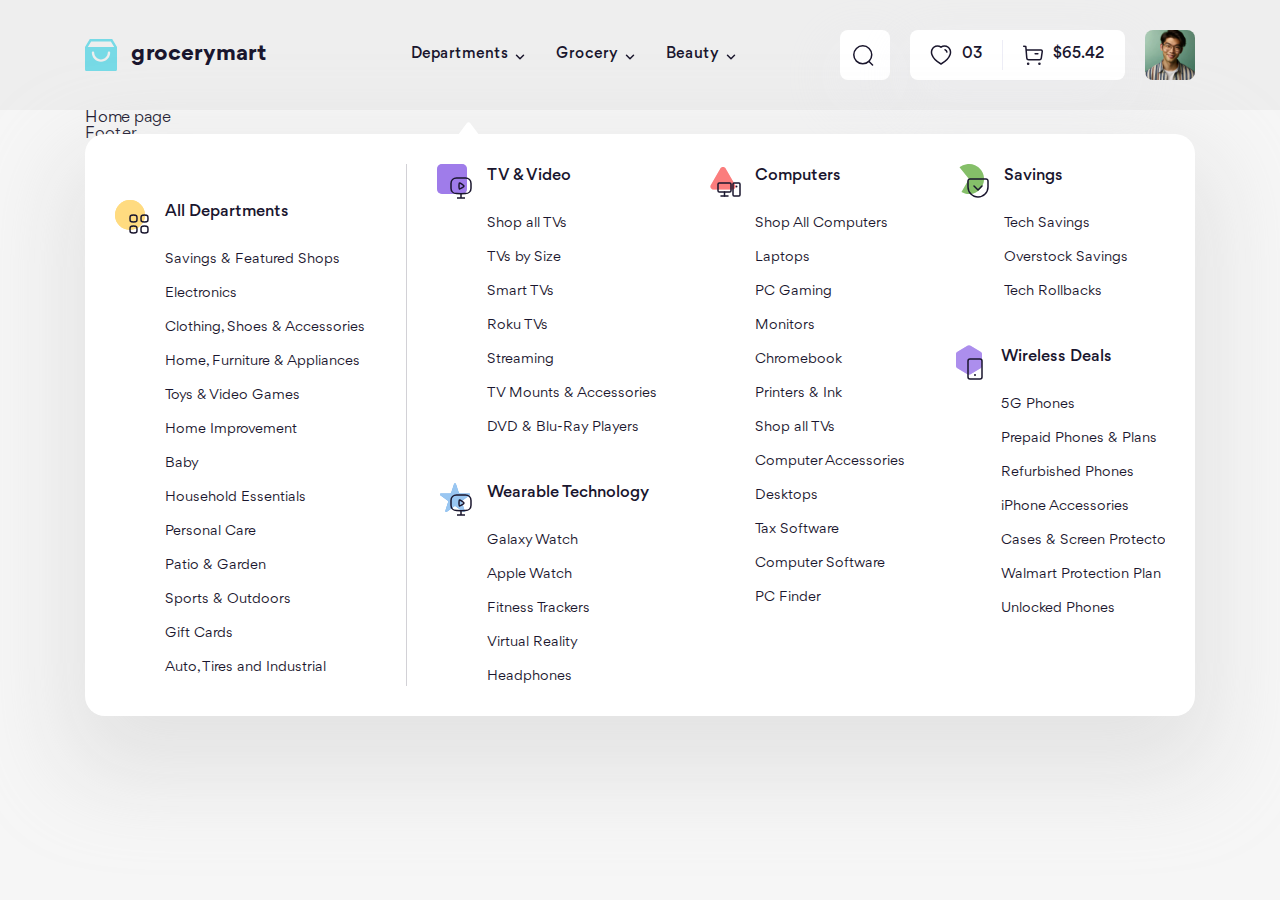
<file: index.html>
<!DOCTYPE html>
<html lang="en">
  <head>
    <meta charset="UTF-8" />
    <meta name="viewport" content="width=device-width, initial-scale=1.0" />
    <title>Grocery Mart</title>
    <!-- favicon -->
    <link
      rel="icon"
      type="image/png"
      href="./assets/favicon/favicon-96x96.png"
      sizes="96x96"
    />
    <link rel="icon" type="image/svg+xml" href="./assets/favicon/favicon.svg" />
    <link rel="shortcut icon" href="./assets/favicon/favicon.ico" />
    <link
      rel="apple-touch-icon"
      sizes="180x180"
      href="./assets/favicon/apple-touch-icon.png"
    />
    <meta name="apple-mobile-web-app-title" content="MyWebSite" />
    <link rel="manifest" href="./assets/favicon/site.webmanifest" />

    <!-- fonts -->
    <link rel="stylesheet" href="./assets/fonts/stylesheet.css" />

    <!-- styles -->
    <link rel="stylesheet" href="./assets/css/main.css" />

    <!-- Scripts -->
    <script src="./assets/js/scripts.js"></script>
  </head>

  <body>
    <!-- Header -->
    <header id="header" class="header"></header>
    <script>
      load("#header", "./templates/header.html");
    </script>
    <div class="container">
      <!-- Main1 -->
      <h1>Home page</h1>

      <!-- Footer -->
      <footer id="footer"></footer>
      <script>
        load("#footer", "./templates/footer.html");
      </script>
    </div>
  </body>
</html>
</file>
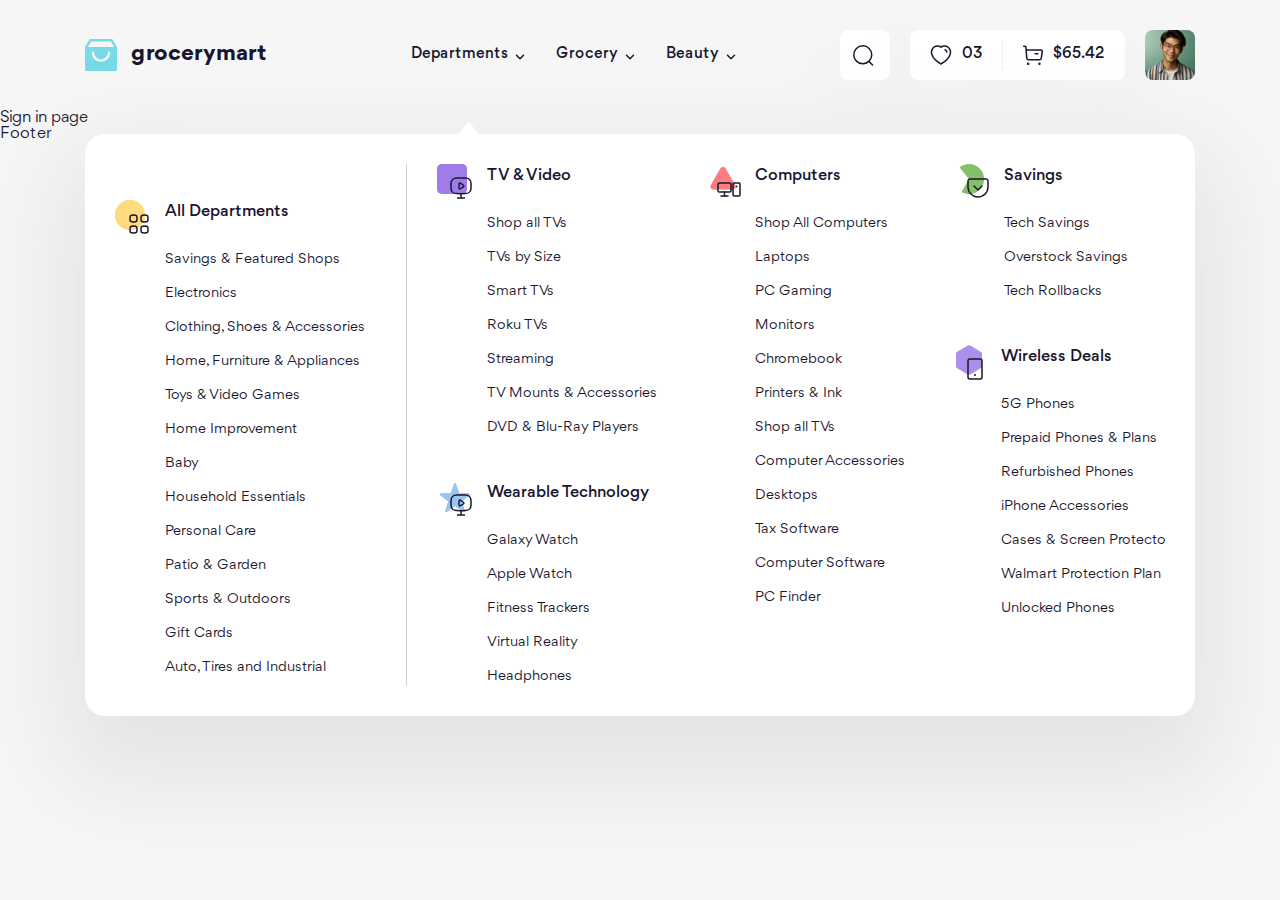
<file: sign-in.html>
<!DOCTYPE html>
<html lang="en">
  <head>
    <meta charset="UTF-8" />
    <meta name="viewport" content="width=device-width, initial-scale=1.0" />
    <title>Sign in | Grocery Mart</title>
    <!-- favicon -->
    <link
      rel="icon"
      type="image/png"
      href="./assets/favicon/favicon-96x96.png"
      sizes="96x96"
    />
    <link rel="icon" type="image/svg+xml" href="./assets/favicon/favicon.svg" />
    <link rel="shortcut icon" href="./assets/favicon/favicon.ico" />
    <link
      rel="apple-touch-icon"
      sizes="180x180"
      href="./assets/favicon/apple-touch-icon.png"
    />
    <meta name="apple-mobile-web-app-title" content="MyWebSite" />
    <link rel="manifest" href="./assets/favicon/site.webmanifest" />

    <!-- fonts -->
    <link rel="stylesheet" href="./assets/fonts/stylesheet.css" />

    <!-- styles -->

    <link rel="stylesheet" href="./assets/css/main.css">

    <!-- Scripts -->
    <script src="./assets/js/scripts.js"></script>
  </head>
  <body>
    <!-- Header -->
    <header id="header"></header>
    <script>
      load("#header", "./templates/header.html");
    </script>
  <!-- Main1 -->
    <h1>Sign in page</h1>
    
    <!-- Footer -->
    <footer id="footer"></footer>
    <script>
      load("#footer", "./templates/footer.html");
    </script>

  </body>
</html>
</file>
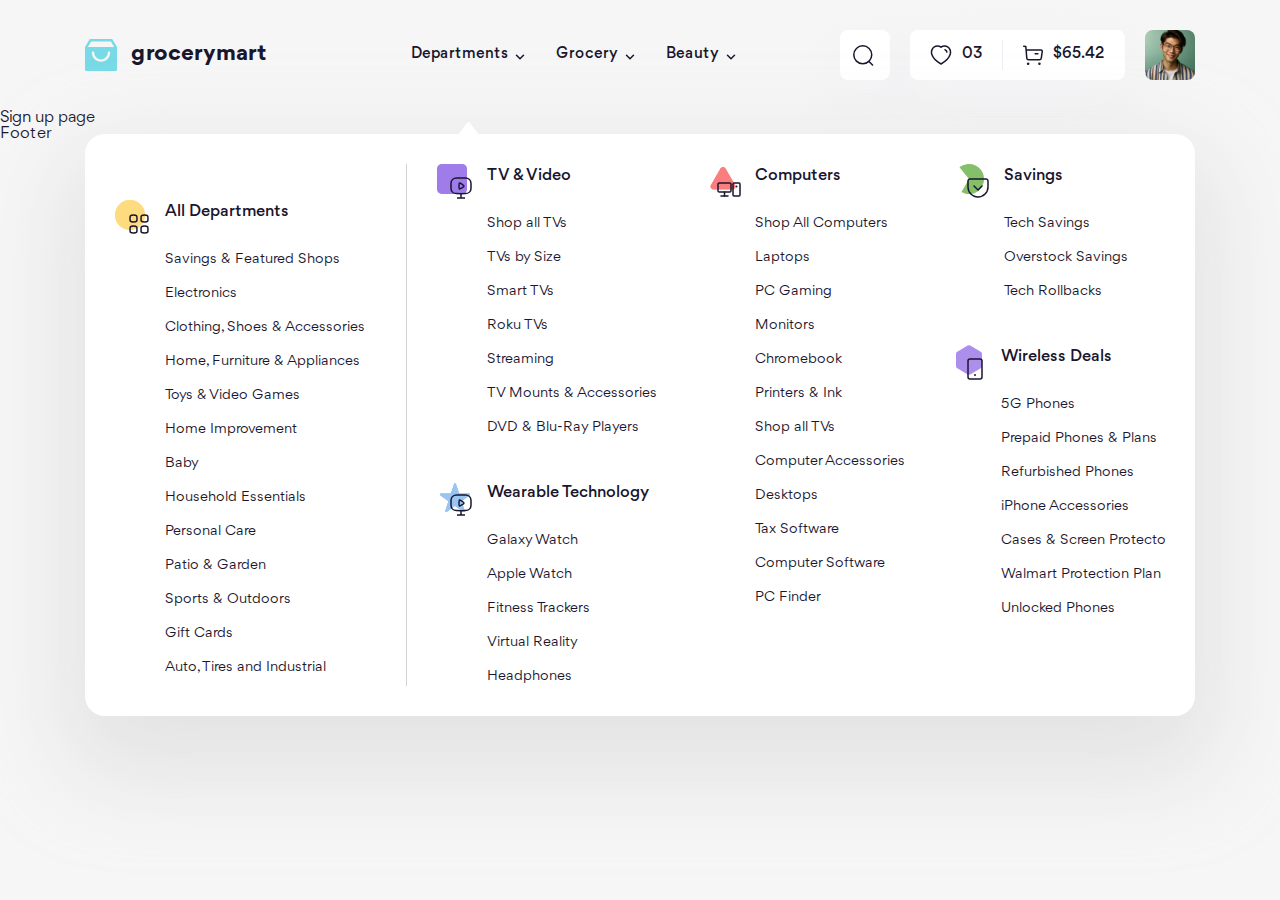
<file: sign-up.html>
<!DOCTYPE html>
<html lang="en">
  <head>
    <meta charset="UTF-8" />
    <meta name="viewport" content="width=device-width, initial-scale=1.0" />
    <title>Sign up | Grocery Mart</title>
    <!-- favicon -->
    <link
      rel="icon"
      type="image/png"
      href="./assets/favicon/favicon-96x96.png"
      sizes="96x96"
    />
    <link rel="icon" type="image/svg+xml" href="./assets/favicon/favicon.svg" />
    <link rel="shortcut icon" href="./assets/favicon/favicon.ico" />
    <link
      rel="apple-touch-icon"
      sizes="180x180"
      href="./assets/favicon/apple-touch-icon.png"
    />
    <meta name="apple-mobile-web-app-title" content="MyWebSite" />
    <link rel="manifest" href="./assets/favicon/site.webmanifest" />

    <!-- fonts -->
    <link rel="stylesheet" href="./assets/fonts/stylesheet.css" />

    <!-- styles -->

    <link rel="stylesheet" href="./assets/css/main.css">

    <!-- Scripts -->
    <script src="./assets/js/scripts.js"></script>
  </head>
  <body>
    <!-- Header -->
    <header id="header"></header>
    <script>
      load("#header", "./templates/header.html");
    </script>
  <!-- Main1 -->
    <h1>Sign up page</h1>
    
    <!-- Footer -->
    <footer id="footer"></footer>
    <script>
      load("#footer", "./templates/footer.html");
    </script>

  </body>
</html>
</file>
<file: assets/fonts/stylesheet.css>
@font-face {
    font-family: 'Gordita';
    src: url('Gordita-Black.woff2') format('woff2'),
        url('Gordita-Black.woff') format('woff');
    font-weight: 900;
    font-style: normal;
    font-display: swap;
}

@font-face {
    font-family: 'Gordita';
    src: url('Gordita-LightItalic.woff2') format('woff2'),
        url('Gordita-LightItalic.woff') format('woff');
    font-weight: 300;
    font-style: italic;
    font-display: swap;
}

@font-face {
    font-family: 'Gordita';
    src: url('Gordita-Bold.woff2') format('woff2'),
        url('Gordita-Bold.woff') format('woff');
    font-weight: bold;
    font-style: normal;
    font-display: swap;
}

@font-face {
    font-family: 'Gordita';
    src: url('Gordita-Light.woff2') format('woff2'),
        url('Gordita-Light.woff') format('woff');
    font-weight: 300;
    font-style: normal;
    font-display: swap;
}

@font-face {
    font-family: 'Gordita';
    src: url('Gordita-BlackItalic.woff2') format('woff2'),
        url('Gordita-BlackItalic.woff') format('woff');
    font-weight: 900;
    font-style: italic;
    font-display: swap;
}

@font-face {
    font-family: 'Gordita';
    src: url('Gordita-BoldItalic.woff2') format('woff2'),
        url('Gordita-BoldItalic.woff') format('woff');
    font-weight: bold;
    font-style: italic;
    font-display: swap;
}

@font-face {
    font-family: 'Gordita';
    src: url('Gordita-Medium.woff2') format('woff2'),
        url('Gordita-Medium.woff') format('woff');
    font-weight: 500;
    font-style: normal;
    font-display: swap;
}

@font-face {
    font-family: 'Gordita';
    src: url('Gordita-Italic.woff2') format('woff2'),
        url('Gordita-Italic.woff') format('woff');
    font-weight: normal;
    font-style: italic;
    font-display: swap;
}

@font-face {
    font-family: 'Gordita';
    src: url('Gordita-Regular.woff2') format('woff2'),
        url('Gordita-Regular.woff') format('woff');
    font-weight: normal;
    font-style: normal;
    font-display: swap;
}

@font-face {
    font-family: 'Gordita';
    src: url('Gordita-MediumItalic.woff2') format('woff2'),
        url('Gordita-MediumItalic.woff') format('woff');
    font-weight: 500;
    font-style: italic;
    font-display: swap;
}
</file>
<file: assets/css/main.css>
/* http://meyerweb.com/eric/tools/css/reset/ 
   v2.0 | 20110126
   License: none (public domain)
*/
html,
body,
div,
span,
applet,
object,
iframe,
h1,
h2,
h3,
h4,
h5,
h6,
p,
blockquote,
pre,
a,
abbr,
acronym,
address,
big,
cite,
code,
del,
dfn,
em,
img,
ins,
kbd,
q,
s,
samp,
small,
strike,
strong,
sub,
sup,
tt,
var,
b,
u,
i,
center,
dl,
dt,
dd,
ol,
ul,
li,
fieldset,
form,
label,
legend,
table,
caption,
tbody,
tfoot,
thead,
tr,
th,
td,
article,
aside,
canvas,
details,
embed,
figure,
figcaption,
footer,
header,
hgroup,
menu,
nav,
output,
ruby,
section,
summary,
time,
mark,
audio,
video {
  margin: 0;
  padding: 0;
  border: 0;
  font-size: 100%;
  font: inherit;
  vertical-align: baseline;
}

/* HTML5 display-role reset for older browsers */
article,
aside,
details,
figcaption,
figure,
footer,
header,
hgroup,
menu,
nav,
section {
  display: block;
}

body {
  line-height: 1;
}

ol,
ul {
  list-style: none;
}

blockquote,
q {
  quotes: none;
}

blockquote:before,
blockquote:after,
q:before,
q:after {
  content: "";
  content: none;
}

table {
  border-collapse: collapse;
  border-spacing: 0;
}

*,
::before,
::after {
  box-sizing: border-box;
}

html {
  font-size: 62.5%;
}

body {
  font-size: 1.6rem;
  font-family: Gordita, sans-serif;
  color: var(--text-color);
  background: var(--body-bg);
}

a {
  color: inherit;
  text-decoration: none;
}

button {
  border: none;
  outline: none;
  background: transparent;
}

button,
input,
textarea,
select {
  font-family: inherit;
  color: inherit;
}

.icon {
  filter: var(--icon-color);
}

.row > *, .container-fluid, .container {
  padding-left: calc(var(--grid-gutter-x) * 0.5);
  padding-right: calc(var(--grid-gutter-x) * 0.5);
}

.container-fluid, .container {
  --grid-gutter-x: 30px;
  --grid-gutter-y: 0;
  width: 100%;
  margin-left: auto;
  margin-right: auto;
}

.row {
  display: flex;
  flex-wrap: wrap;
  margin-top: calc(var(--grid-gutter-y) * -1);
  margin-left: calc(var(--grid-gutter-x) * 0.5 * -1);
  margin-right: calc(var(--grid-gutter-x) * 0.5 * -1);
}
.row > * {
  margin-top: var(--grid-gutter-y);
}

.col {
  flex: 1 0;
}

.row-cols-1 > * {
  flex: 0 0 auto;
  width: 100%;
}

.row-cols-2 > * {
  flex: 0 0 auto;
  width: 50%;
}

.row-cols-3 > * {
  flex: 0 0 auto;
  width: 33.3333333333%;
}

.row-cols-4 > * {
  flex: 0 0 auto;
  width: 25%;
}

.row-cols-5 > * {
  flex: 0 0 auto;
  width: 20%;
}

.row-cols-6 > * {
  flex: 0 0 auto;
  width: 16.6666666667%;
}

.col-1 {
  flex: 0 0 auto;
  width: 8.3333333333%;
}

.col-2 {
  flex: 0 0 auto;
  width: 16.6666666667%;
}

.col-3 {
  flex: 0 0 auto;
  width: 25%;
}

.col-4 {
  flex: 0 0 auto;
  width: 33.3333333333%;
}

.col-5 {
  flex: 0 0 auto;
  width: 41.6666666667%;
}

.col-6 {
  flex: 0 0 auto;
  width: 50%;
}

.col-7 {
  flex: 0 0 auto;
  width: 58.3333333333%;
}

.col-8 {
  flex: 0 0 auto;
  width: 66.6666666667%;
}

.col-9 {
  flex: 0 0 auto;
  width: 75%;
}

.col-10 {
  flex: 0 0 auto;
  width: 83.3333333333%;
}

.col-11 {
  flex: 0 0 auto;
  width: 91.6666666667%;
}

.col-12 {
  flex: 0 0 auto;
  width: 100%;
}

.offset-0 {
  margin-left: 0;
}

.offset-1 {
  margin-left: 8.3333333333%;
}

.offset-2 {
  margin-left: 16.6666666667%;
}

.offset-3 {
  margin-left: 25%;
}

.offset-4 {
  margin-left: 33.3333333333%;
}

.offset-5 {
  margin-left: 41.6666666667%;
}

.offset-6 {
  margin-left: 50%;
}

.offset-7 {
  margin-left: 58.3333333333%;
}

.offset-8 {
  margin-left: 66.6666666667%;
}

.offset-9 {
  margin-left: 75%;
}

.offset-10 {
  margin-left: 83.3333333333%;
}

.offset-11 {
  margin-left: 91.6666666667%;
}

.g-0,
.gx-0 {
  --grid-gutter-x: 0px;
}

.g-0,
.gy-0 {
  --grid-gutter-y: 0px;
}

.g-1,
.gx-1 {
  --grid-gutter-x: 7.5px;
}

.g-1,
.gy-1 {
  --grid-gutter-y: 7.5px;
}

.g-2,
.gx-2 {
  --grid-gutter-x: 15px;
}

.g-2,
.gy-2 {
  --grid-gutter-y: 15px;
}

.g-3,
.gx-3 {
  --grid-gutter-x: 30px;
}

.g-3,
.gy-3 {
  --grid-gutter-y: 30px;
}

.g-4,
.gx-4 {
  --grid-gutter-x: 45px;
}

.g-4,
.gy-4 {
  --grid-gutter-y: 45px;
}

.g-5,
.gx-5 {
  --grid-gutter-x: 90px;
}

.g-5,
.gy-5 {
  --grid-gutter-y: 90px;
}

@media (min-width: 576px) {
  .container {
    max-width: 540px;
  }
  .row-cols-sm-1 > * {
    flex: 0 0 auto;
    width: 100%;
  }
  .row-cols-sm-2 > * {
    flex: 0 0 auto;
    width: 50%;
  }
  .row-cols-sm-3 > * {
    flex: 0 0 auto;
    width: 33.3333333333%;
  }
  .row-cols-sm-4 > * {
    flex: 0 0 auto;
    width: 25%;
  }
  .row-cols-sm-5 > * {
    flex: 0 0 auto;
    width: 20%;
  }
  .row-cols-sm-6 > * {
    flex: 0 0 auto;
    width: 16.6666666667%;
  }
  .col-sm-1 {
    flex: 0 0 auto;
    width: 8.3333333333%;
  }
  .col-sm-2 {
    flex: 0 0 auto;
    width: 16.6666666667%;
  }
  .col-sm-3 {
    flex: 0 0 auto;
    width: 25%;
  }
  .col-sm-4 {
    flex: 0 0 auto;
    width: 33.3333333333%;
  }
  .col-sm-5 {
    flex: 0 0 auto;
    width: 41.6666666667%;
  }
  .col-sm-6 {
    flex: 0 0 auto;
    width: 50%;
  }
  .col-sm-7 {
    flex: 0 0 auto;
    width: 58.3333333333%;
  }
  .col-sm-8 {
    flex: 0 0 auto;
    width: 66.6666666667%;
  }
  .col-sm-9 {
    flex: 0 0 auto;
    width: 75%;
  }
  .col-sm-10 {
    flex: 0 0 auto;
    width: 83.3333333333%;
  }
  .col-sm-11 {
    flex: 0 0 auto;
    width: 91.6666666667%;
  }
  .col-sm-12 {
    flex: 0 0 auto;
    width: 100%;
  }
  .offset-sm-0 {
    margin-left: 0;
  }
  .offset-sm-1 {
    margin-left: 8.3333333333%;
  }
  .offset-sm-2 {
    margin-left: 16.6666666667%;
  }
  .offset-sm-3 {
    margin-left: 25%;
  }
  .offset-sm-4 {
    margin-left: 33.3333333333%;
  }
  .offset-sm-5 {
    margin-left: 41.6666666667%;
  }
  .offset-sm-6 {
    margin-left: 50%;
  }
  .offset-sm-7 {
    margin-left: 58.3333333333%;
  }
  .offset-sm-8 {
    margin-left: 66.6666666667%;
  }
  .offset-sm-9 {
    margin-left: 75%;
  }
  .offset-sm-10 {
    margin-left: 83.3333333333%;
  }
  .offset-sm-11 {
    margin-left: 91.6666666667%;
  }
  .g-sm-0,
  .gx-sm-0 {
    --grid-gutter-x: 0px;
  }
  .g-sm-0,
  .gy-sm-0 {
    --grid-gutter-y: 0px;
  }
  .g-sm-1,
  .gx-sm-1 {
    --grid-gutter-x: 7.5px;
  }
  .g-sm-1,
  .gy-sm-1 {
    --grid-gutter-y: 7.5px;
  }
  .g-sm-2,
  .gx-sm-2 {
    --grid-gutter-x: 15px;
  }
  .g-sm-2,
  .gy-sm-2 {
    --grid-gutter-y: 15px;
  }
  .g-sm-3,
  .gx-sm-3 {
    --grid-gutter-x: 30px;
  }
  .g-sm-3,
  .gy-sm-3 {
    --grid-gutter-y: 30px;
  }
  .g-sm-4,
  .gx-sm-4 {
    --grid-gutter-x: 45px;
  }
  .g-sm-4,
  .gy-sm-4 {
    --grid-gutter-y: 45px;
  }
  .g-sm-5,
  .gx-sm-5 {
    --grid-gutter-x: 90px;
  }
  .g-sm-5,
  .gy-sm-5 {
    --grid-gutter-y: 90px;
  }
}
@media (min-width: 768px) {
  .container {
    max-width: 720px;
  }
  .row-cols-md-1 > * {
    flex: 0 0 auto;
    width: 100%;
  }
  .row-cols-md-2 > * {
    flex: 0 0 auto;
    width: 50%;
  }
  .row-cols-md-3 > * {
    flex: 0 0 auto;
    width: 33.3333333333%;
  }
  .row-cols-md-4 > * {
    flex: 0 0 auto;
    width: 25%;
  }
  .row-cols-md-5 > * {
    flex: 0 0 auto;
    width: 20%;
  }
  .row-cols-md-6 > * {
    flex: 0 0 auto;
    width: 16.6666666667%;
  }
  .col-md-1 {
    flex: 0 0 auto;
    width: 8.3333333333%;
  }
  .col-md-2 {
    flex: 0 0 auto;
    width: 16.6666666667%;
  }
  .col-md-3 {
    flex: 0 0 auto;
    width: 25%;
  }
  .col-md-4 {
    flex: 0 0 auto;
    width: 33.3333333333%;
  }
  .col-md-5 {
    flex: 0 0 auto;
    width: 41.6666666667%;
  }
  .col-md-6 {
    flex: 0 0 auto;
    width: 50%;
  }
  .col-md-7 {
    flex: 0 0 auto;
    width: 58.3333333333%;
  }
  .col-md-8 {
    flex: 0 0 auto;
    width: 66.6666666667%;
  }
  .col-md-9 {
    flex: 0 0 auto;
    width: 75%;
  }
  .col-md-10 {
    flex: 0 0 auto;
    width: 83.3333333333%;
  }
  .col-md-11 {
    flex: 0 0 auto;
    width: 91.6666666667%;
  }
  .col-md-12 {
    flex: 0 0 auto;
    width: 100%;
  }
  .offset-md-0 {
    margin-left: 0;
  }
  .offset-md-1 {
    margin-left: 8.3333333333%;
  }
  .offset-md-2 {
    margin-left: 16.6666666667%;
  }
  .offset-md-3 {
    margin-left: 25%;
  }
  .offset-md-4 {
    margin-left: 33.3333333333%;
  }
  .offset-md-5 {
    margin-left: 41.6666666667%;
  }
  .offset-md-6 {
    margin-left: 50%;
  }
  .offset-md-7 {
    margin-left: 58.3333333333%;
  }
  .offset-md-8 {
    margin-left: 66.6666666667%;
  }
  .offset-md-9 {
    margin-left: 75%;
  }
  .offset-md-10 {
    margin-left: 83.3333333333%;
  }
  .offset-md-11 {
    margin-left: 91.6666666667%;
  }
  .g-md-0,
  .gx-md-0 {
    --grid-gutter-x: 0px;
  }
  .g-md-0,
  .gy-md-0 {
    --grid-gutter-y: 0px;
  }
  .g-md-1,
  .gx-md-1 {
    --grid-gutter-x: 7.5px;
  }
  .g-md-1,
  .gy-md-1 {
    --grid-gutter-y: 7.5px;
  }
  .g-md-2,
  .gx-md-2 {
    --grid-gutter-x: 15px;
  }
  .g-md-2,
  .gy-md-2 {
    --grid-gutter-y: 15px;
  }
  .g-md-3,
  .gx-md-3 {
    --grid-gutter-x: 30px;
  }
  .g-md-3,
  .gy-md-3 {
    --grid-gutter-y: 30px;
  }
  .g-md-4,
  .gx-md-4 {
    --grid-gutter-x: 45px;
  }
  .g-md-4,
  .gy-md-4 {
    --grid-gutter-y: 45px;
  }
  .g-md-5,
  .gx-md-5 {
    --grid-gutter-x: 90px;
  }
  .g-md-5,
  .gy-md-5 {
    --grid-gutter-y: 90px;
  }
}
@media (min-width: 992px) {
  .container {
    max-width: 960px;
  }
  .row-cols-lg-1 > * {
    flex: 0 0 auto;
    width: 100%;
  }
  .row-cols-lg-2 > * {
    flex: 0 0 auto;
    width: 50%;
  }
  .row-cols-lg-3 > * {
    flex: 0 0 auto;
    width: 33.3333333333%;
  }
  .row-cols-lg-4 > * {
    flex: 0 0 auto;
    width: 25%;
  }
  .row-cols-lg-5 > * {
    flex: 0 0 auto;
    width: 20%;
  }
  .row-cols-lg-6 > * {
    flex: 0 0 auto;
    width: 16.6666666667%;
  }
  .col-lg-1 {
    flex: 0 0 auto;
    width: 8.3333333333%;
  }
  .col-lg-2 {
    flex: 0 0 auto;
    width: 16.6666666667%;
  }
  .col-lg-3 {
    flex: 0 0 auto;
    width: 25%;
  }
  .col-lg-4 {
    flex: 0 0 auto;
    width: 33.3333333333%;
  }
  .col-lg-5 {
    flex: 0 0 auto;
    width: 41.6666666667%;
  }
  .col-lg-6 {
    flex: 0 0 auto;
    width: 50%;
  }
  .col-lg-7 {
    flex: 0 0 auto;
    width: 58.3333333333%;
  }
  .col-lg-8 {
    flex: 0 0 auto;
    width: 66.6666666667%;
  }
  .col-lg-9 {
    flex: 0 0 auto;
    width: 75%;
  }
  .col-lg-10 {
    flex: 0 0 auto;
    width: 83.3333333333%;
  }
  .col-lg-11 {
    flex: 0 0 auto;
    width: 91.6666666667%;
  }
  .col-lg-12 {
    flex: 0 0 auto;
    width: 100%;
  }
  .offset-lg-0 {
    margin-left: 0;
  }
  .offset-lg-1 {
    margin-left: 8.3333333333%;
  }
  .offset-lg-2 {
    margin-left: 16.6666666667%;
  }
  .offset-lg-3 {
    margin-left: 25%;
  }
  .offset-lg-4 {
    margin-left: 33.3333333333%;
  }
  .offset-lg-5 {
    margin-left: 41.6666666667%;
  }
  .offset-lg-6 {
    margin-left: 50%;
  }
  .offset-lg-7 {
    margin-left: 58.3333333333%;
  }
  .offset-lg-8 {
    margin-left: 66.6666666667%;
  }
  .offset-lg-9 {
    margin-left: 75%;
  }
  .offset-lg-10 {
    margin-left: 83.3333333333%;
  }
  .offset-lg-11 {
    margin-left: 91.6666666667%;
  }
  .g-lg-0,
  .gx-lg-0 {
    --grid-gutter-x: 0px;
  }
  .g-lg-0,
  .gy-lg-0 {
    --grid-gutter-y: 0px;
  }
  .g-lg-1,
  .gx-lg-1 {
    --grid-gutter-x: 7.5px;
  }
  .g-lg-1,
  .gy-lg-1 {
    --grid-gutter-y: 7.5px;
  }
  .g-lg-2,
  .gx-lg-2 {
    --grid-gutter-x: 15px;
  }
  .g-lg-2,
  .gy-lg-2 {
    --grid-gutter-y: 15px;
  }
  .g-lg-3,
  .gx-lg-3 {
    --grid-gutter-x: 30px;
  }
  .g-lg-3,
  .gy-lg-3 {
    --grid-gutter-y: 30px;
  }
  .g-lg-4,
  .gx-lg-4 {
    --grid-gutter-x: 45px;
  }
  .g-lg-4,
  .gy-lg-4 {
    --grid-gutter-y: 45px;
  }
  .g-lg-5,
  .gx-lg-5 {
    --grid-gutter-x: 90px;
  }
  .g-lg-5,
  .gy-lg-5 {
    --grid-gutter-y: 90px;
  }
}
@media (min-width: 1200px) {
  .container {
    max-width: 1140px;
  }
  .row-cols-xl-1 > * {
    flex: 0 0 auto;
    width: 100%;
  }
  .row-cols-xl-2 > * {
    flex: 0 0 auto;
    width: 50%;
  }
  .row-cols-xl-3 > * {
    flex: 0 0 auto;
    width: 33.3333333333%;
  }
  .row-cols-xl-4 > * {
    flex: 0 0 auto;
    width: 25%;
  }
  .row-cols-xl-5 > * {
    flex: 0 0 auto;
    width: 20%;
  }
  .row-cols-xl-6 > * {
    flex: 0 0 auto;
    width: 16.6666666667%;
  }
  .col-xl-1 {
    flex: 0 0 auto;
    width: 8.3333333333%;
  }
  .col-xl-2 {
    flex: 0 0 auto;
    width: 16.6666666667%;
  }
  .col-xl-3 {
    flex: 0 0 auto;
    width: 25%;
  }
  .col-xl-4 {
    flex: 0 0 auto;
    width: 33.3333333333%;
  }
  .col-xl-5 {
    flex: 0 0 auto;
    width: 41.6666666667%;
  }
  .col-xl-6 {
    flex: 0 0 auto;
    width: 50%;
  }
  .col-xl-7 {
    flex: 0 0 auto;
    width: 58.3333333333%;
  }
  .col-xl-8 {
    flex: 0 0 auto;
    width: 66.6666666667%;
  }
  .col-xl-9 {
    flex: 0 0 auto;
    width: 75%;
  }
  .col-xl-10 {
    flex: 0 0 auto;
    width: 83.3333333333%;
  }
  .col-xl-11 {
    flex: 0 0 auto;
    width: 91.6666666667%;
  }
  .col-xl-12 {
    flex: 0 0 auto;
    width: 100%;
  }
  .offset-xl-0 {
    margin-left: 0;
  }
  .offset-xl-1 {
    margin-left: 8.3333333333%;
  }
  .offset-xl-2 {
    margin-left: 16.6666666667%;
  }
  .offset-xl-3 {
    margin-left: 25%;
  }
  .offset-xl-4 {
    margin-left: 33.3333333333%;
  }
  .offset-xl-5 {
    margin-left: 41.6666666667%;
  }
  .offset-xl-6 {
    margin-left: 50%;
  }
  .offset-xl-7 {
    margin-left: 58.3333333333%;
  }
  .offset-xl-8 {
    margin-left: 66.6666666667%;
  }
  .offset-xl-9 {
    margin-left: 75%;
  }
  .offset-xl-10 {
    margin-left: 83.3333333333%;
  }
  .offset-xl-11 {
    margin-left: 91.6666666667%;
  }
  .g-xl-0,
  .gx-xl-0 {
    --grid-gutter-x: 0px;
  }
  .g-xl-0,
  .gy-xl-0 {
    --grid-gutter-y: 0px;
  }
  .g-xl-1,
  .gx-xl-1 {
    --grid-gutter-x: 7.5px;
  }
  .g-xl-1,
  .gy-xl-1 {
    --grid-gutter-y: 7.5px;
  }
  .g-xl-2,
  .gx-xl-2 {
    --grid-gutter-x: 15px;
  }
  .g-xl-2,
  .gy-xl-2 {
    --grid-gutter-y: 15px;
  }
  .g-xl-3,
  .gx-xl-3 {
    --grid-gutter-x: 30px;
  }
  .g-xl-3,
  .gy-xl-3 {
    --grid-gutter-y: 30px;
  }
  .g-xl-4,
  .gx-xl-4 {
    --grid-gutter-x: 45px;
  }
  .g-xl-4,
  .gy-xl-4 {
    --grid-gutter-y: 45px;
  }
  .g-xl-5,
  .gx-xl-5 {
    --grid-gutter-x: 90px;
  }
  .g-xl-5,
  .gy-xl-5 {
    --grid-gutter-y: 90px;
  }
}
@media (min-width: 1400px) {
  .container {
    max-width: 1370px;
  }
  .row-cols-xxl-1 > * {
    flex: 0 0 auto;
    width: 100%;
  }
  .row-cols-xxl-2 > * {
    flex: 0 0 auto;
    width: 50%;
  }
  .row-cols-xxl-3 > * {
    flex: 0 0 auto;
    width: 33.3333333333%;
  }
  .row-cols-xxl-4 > * {
    flex: 0 0 auto;
    width: 25%;
  }
  .row-cols-xxl-5 > * {
    flex: 0 0 auto;
    width: 20%;
  }
  .row-cols-xxl-6 > * {
    flex: 0 0 auto;
    width: 16.6666666667%;
  }
  .col-xxl-1 {
    flex: 0 0 auto;
    width: 8.3333333333%;
  }
  .col-xxl-2 {
    flex: 0 0 auto;
    width: 16.6666666667%;
  }
  .col-xxl-3 {
    flex: 0 0 auto;
    width: 25%;
  }
  .col-xxl-4 {
    flex: 0 0 auto;
    width: 33.3333333333%;
  }
  .col-xxl-5 {
    flex: 0 0 auto;
    width: 41.6666666667%;
  }
  .col-xxl-6 {
    flex: 0 0 auto;
    width: 50%;
  }
  .col-xxl-7 {
    flex: 0 0 auto;
    width: 58.3333333333%;
  }
  .col-xxl-8 {
    flex: 0 0 auto;
    width: 66.6666666667%;
  }
  .col-xxl-9 {
    flex: 0 0 auto;
    width: 75%;
  }
  .col-xxl-10 {
    flex: 0 0 auto;
    width: 83.3333333333%;
  }
  .col-xxl-11 {
    flex: 0 0 auto;
    width: 91.6666666667%;
  }
  .col-xxl-12 {
    flex: 0 0 auto;
    width: 100%;
  }
  .offset-xxl-0 {
    margin-left: 0;
  }
  .offset-xxl-1 {
    margin-left: 8.3333333333%;
  }
  .offset-xxl-2 {
    margin-left: 16.6666666667%;
  }
  .offset-xxl-3 {
    margin-left: 25%;
  }
  .offset-xxl-4 {
    margin-left: 33.3333333333%;
  }
  .offset-xxl-5 {
    margin-left: 41.6666666667%;
  }
  .offset-xxl-6 {
    margin-left: 50%;
  }
  .offset-xxl-7 {
    margin-left: 58.3333333333%;
  }
  .offset-xxl-8 {
    margin-left: 66.6666666667%;
  }
  .offset-xxl-9 {
    margin-left: 75%;
  }
  .offset-xxl-10 {
    margin-left: 83.3333333333%;
  }
  .offset-xxl-11 {
    margin-left: 91.6666666667%;
  }
  .g-xxl-0,
  .gx-xxl-0 {
    --grid-gutter-x: 0px;
  }
  .g-xxl-0,
  .gy-xxl-0 {
    --grid-gutter-y: 0px;
  }
  .g-xxl-1,
  .gx-xxl-1 {
    --grid-gutter-x: 7.5px;
  }
  .g-xxl-1,
  .gy-xxl-1 {
    --grid-gutter-y: 7.5px;
  }
  .g-xxl-2,
  .gx-xxl-2 {
    --grid-gutter-x: 15px;
  }
  .g-xxl-2,
  .gy-xxl-2 {
    --grid-gutter-y: 15px;
  }
  .g-xxl-3,
  .gx-xxl-3 {
    --grid-gutter-x: 30px;
  }
  .g-xxl-3,
  .gy-xxl-3 {
    --grid-gutter-y: 30px;
  }
  .g-xxl-4,
  .gx-xxl-4 {
    --grid-gutter-x: 45px;
  }
  .g-xxl-4,
  .gy-xxl-4 {
    --grid-gutter-y: 45px;
  }
  .g-xxl-5,
  .gx-xxl-5 {
    --grid-gutter-x: 90px;
  }
  .g-xxl-5,
  .gy-xxl-5 {
    --grid-gutter-y: 90px;
  }
}
html.dark {
  --text-color: #fff;
  --icon-color: brightness(0) saturate(100%) invert(100%) sepia(100%) saturate(0%) hue-rotate(239deg) brightness(106%) contrast(101%);
  --body-bg: #292e39;
  --header-bg-color: #171c28;
  --top-act-group-bg-color: #292E39;
  --top-act-group-shadow: rgba(0, 0, 0, 0.20);
  --top-act-group-separate: #ededf6;
  --dropdown-bg-color: #3f4658;
  --dropdown-shadow-color: rgba(23, 28, 40, 0.4);
  --dropdown-arrow-color: brightness(0) saturate(100%) invert(24%) sepia(23%) saturate(493%) hue-rotate(186deg) brightness(100%) contrast(91%);
  --top-menu-border-color: #171c28;
}
@media (max-width: 991.98px) {
  html.dark {
    --header-shadow-color: box-shadow: rgba(0, 0, 0, 0.20);
  }
}

html {
  --text-color: #1a162e;
  --icon-color: brightness(0) saturate(100%) invert(7%) sepia(22%)
    saturate(2050%) hue-rotate(213deg) brightness(99%) contrast(95%);
  --body-bg: #f6f6f6;
  --header-bg-color: #eee;
  --top-act-group-bg-color: #fff;
  --top-act-group-shadow: rgba(237, 237, 246, 0.2);
  --top-act-group-separate: #ededf6;
  --dropdown-bg-color: #fff;
  --dropdown-shadow-color: rgba(200, 200, 200, 0.4);
  --top-menu-border-color: #d2d1d6;
}
@media (max-width: 991.98px) {
  html {
    --header-bg-color: #fff;
  }
}

.top-act__btn, .top-act__group, .navbar__link, .navbar__list, .top-bar {
  display: flex;
  align-items: center;
}

.header {
  background: var(--header-bg-color);
}
@media (max-width: 991.98px) {
  .header {
    --header-bg-color: #fff;
    --header-shadow-color: box-shadow: 0px 20px 60px 10px rgba(237, 237, 246, 0.20);
  }
}

.top-bar {
  padding: 30px 0;
  position: relative;
}
@media (max-width: 991.98px) {
  .top-bar {
    padding: 20px 0;
  }
}
@media (max-width: 767.98px) {
  .top-bar {
    padding: 16px 0;
    justify-content: space-between;
  }
}
.top-bar__more {
  display: none;
}
@media (max-width: 991.98px) {
  .top-bar__more {
    display: block;
  }
}

.navbar {
  margin-left: 129px;
}
@media (max-width: 1199.98px) {
  .navbar {
    margin-left: 28px;
  }
}
@media (max-width: 991.98px) {
  .navbar {
    display: none;
  }
}
.navbar__item:hover .dropdown {
  display: block;
}
.navbar__link {
  padding: 0 15px;
  height: 50px;
  gap: 6px;
  font-size: 1.5rem;
  font-weight: 500;
  line-height: 146.667%;
}
.navbar__arrow {
  margin-top: 3px;
}

.top-act {
  margin-left: auto;
  display: flex;
  align-items: center;
  gap: 20px;
}
@media (max-width: 767.98px) {
  .top-act {
    margin-left: 0;
  }
}
.top-act__group {
  min-width: 50px;
  height: 50px;
  border-radius: 8px;
  background: var(--top-act-group-bg-color);
  box-shadow: 0px 20px 60px 10px var(--top-act-group-shadow);
}
@media (max-width: 767.98px) {
  .top-act__group {
    display: none;
  }
}
.top-act__group--single .top-act__btn {
  padding: 13px;
}
.top-act__btn {
  padding: 13px 20px;
  gap: 10px;
  cursor: pointer;
}
.top-act__title {
  font-size: 1.5rem;
  font-weight: 500;
  line-height: 146.667%;
}
.top-act__separate {
  width: 1px;
  height: 30px;
  background: #ededf6;
}
.top-act__avatar {
  width: 50px;
  height: 50px;
  object-fit: cover;
  border-radius: 8px;
  display: block;
  cursor: pointer;
}

.logo {
  display: flex;
  align-items: center;
  gap: 14px;
}
@media (max-width: 991.98px) {
  .logo {
    gap: 10px;
  }
}
.logo__title {
  font-size: 2.2rem;
  font-style: normal;
  font-weight: 700;
  line-height: 1.45;
}
@media (max-width: 991.98px) {
  .logo__title {
    font-size: 1.8rem;
  }
}
@media (max-width: 991.98px) {
  .logo__img {
    width: 24px;
    margin-left: 40px;
  }
}
@media (max-width: 767.98px) {
  .logo__img {
    margin-left: 0;
  }
}

.dropdown {
  position: absolute;
  left: 0;
  width: min(1240px, 100%);
  padding-top: 54px;
}
.dropdown__inner {
  position: relative;
  padding: 30px;
  height: min(582px, 100vh - 158px);
  border-radius: 20px;
  background: var(--dropdown-bg-color);
  box-shadow: 0px 40px 90px 20px var(--dropdown-shadow-color);
}
.dropdown__inner::before {
  content: url("../icons/dropdown-arrow.svg");
  position: absolute;
  top: -12px;
  left: var(--arrow-left-pos);
  translate: -50%;
  filter: var(--dropdown-arrow-color);
}

.top-menu {
  --main-column-width: 292px;
  position: relative;
  height: 100%;
  display: flex;
  overflow: hidden;
}
.top-menu__main {
  width: var(--main-column-width);
  height: 100%;
  border-right: 1px solid var(--top-menu-border-color);
  overflow-y: auto;
  scroll-behavior: smooth;
}

.menu-column {
  display: flex;
  gap: 14px;
  margin-top: 36px;
}
.menu-column__content-title {
  font-size: 1.6rem;
  font-weight: 500;
  line-height: 1.5;
  margin-bottom: 19px;
}
.menu-column__block > li:first-child .sub-menu {
  display: block;
}
.menu-column__content-link {
  font-size: 1.4rem;
  font-weight: 400;
  line-height: 1.42857;
  padding: 7px 0;
  display: block;
}
.menu-column__content-link:hover {
  color: #0071dc;
  font-weight: 500;
}
.menu-column__content-body {
  display: flex;
  margin-left: 30px;
  gap: 49px;
  white-space: nowrap;
  overflow-y: auto;
  scroll-behavior: smooth;
}

.sub-menu {
  position: absolute;
  inset: 0 0 0 var(--main-column-width);
  margin-top: -36px;
  overflow-y: auto;
  scroll-padding-top: 36px;
  scroll-behavior: smooth;
  display: none;
}

/*# sourceMappingURL=main.css.map */
</file>
